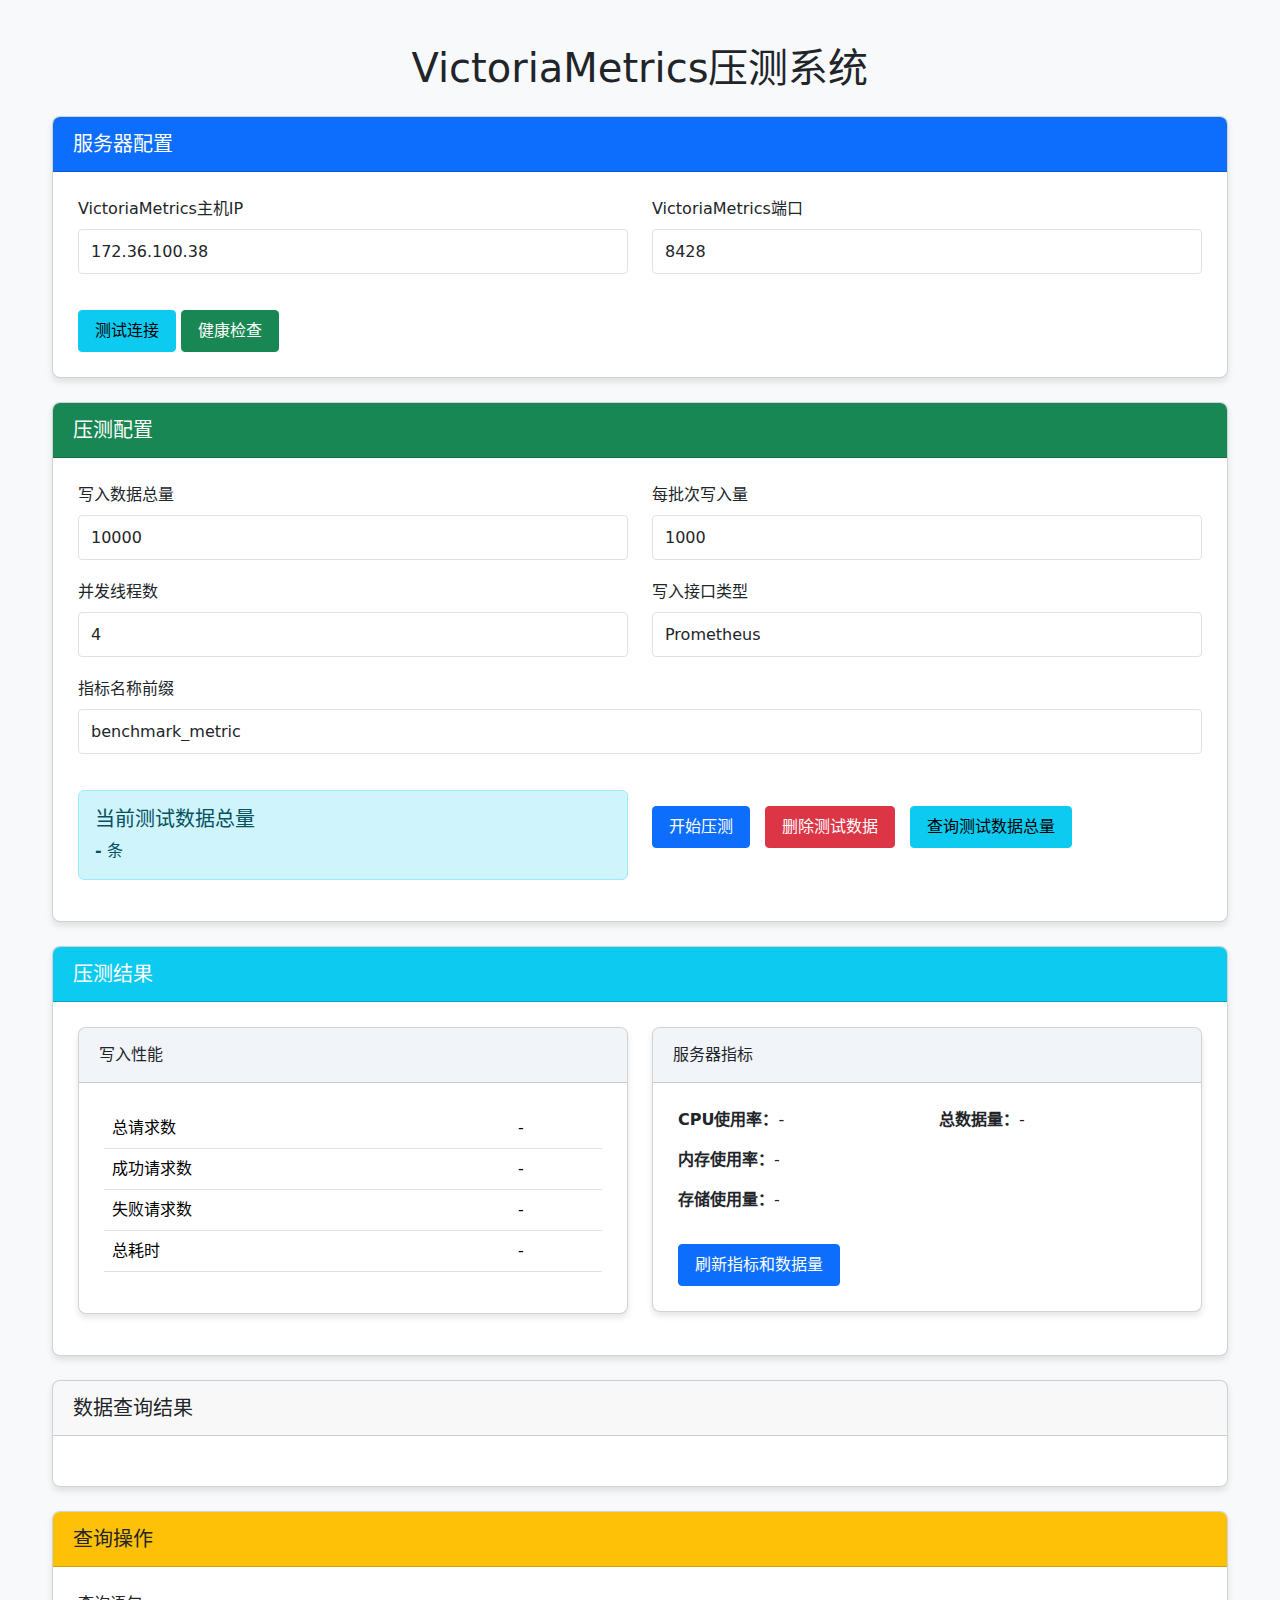
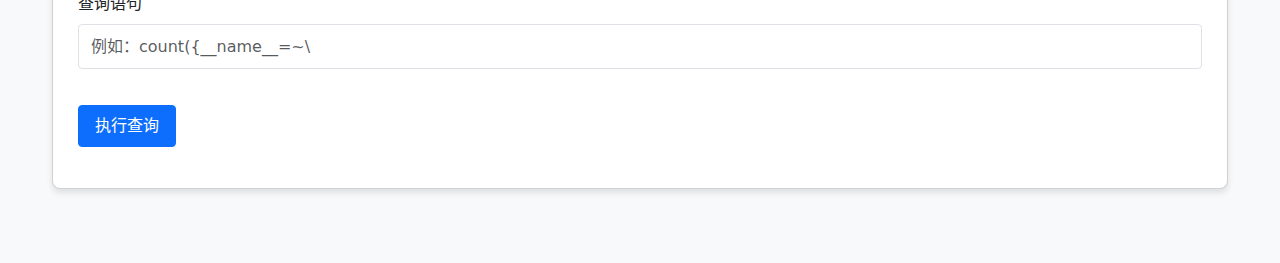
<file: src/main/resources/static/index.html>
<!DOCTYPE html>
<html lang="zh-CN">

<head>
    <meta charset="UTF-8">
    <meta name="viewport" content="width=device-width, initial-scale=1.0">
    <title>VictoriaMetrics压测系统</title>
    <link href="https://cdn.jsdelivr.net/npm/bootstrap@5.2.3/dist/css/bootstrap.min.css" rel="stylesheet">
    <link rel="stylesheet" href="css/style.css">
</head>

<body>
    <div class="container">
        <h1 class="text-center my-4">VictoriaMetrics压测系统</h1>

        <div class="card mb-4">
            <div class="card-header bg-primary text-white">
                <h5 class="mb-0">服务器配置</h5>
            </div>
            <div class="card-body">
                <div class="row">
                    <div class="col-md-6">
                        <div class="form-group">
                            <label for="host">VictoriaMetrics主机IP</label>
                            <input type="text" class="form-control" id="host" value="172.36.100.38"
                                placeholder="例如：192.168.1.100">
                        </div>
                    </div>
                    <div class="col-md-6">
                        <div class="form-group">
                            <label for="port">VictoriaMetrics端口</label>
                            <input type="number" class="form-control" id="port" value="8428">
                        </div>
                    </div>
                </div>
                <div class="mt-3">
                    <button class="btn btn-info" id="testConnection">测试连接</button>
                    <button class="btn btn-success" id="checkHealth">健康检查</button>
                    <span id="connectionStatus" class="ml-3"></span>
                </div>
            </div>
        </div>

        <div class="card mb-4">
            <div class="card-header bg-success text-white">
                <h5 class="mb-0">压测配置</h5>
            </div>
            <div class="card-body">
                <div class="row">
                    <div class="col-md-6">
                        <div class="form-group">
                            <label for="dataCount">写入数据总量</label>
                            <input type="number" class="form-control" id="dataCount" value="10000">
                        </div>
                    </div>
                    <div class="col-md-6">
                        <div class="form-group">
                            <label for="batchSize">每批次写入量</label>
                            <input type="number" class="form-control" id="batchSize" value="1000">
                        </div>
                    </div>
                </div>
                <div class="row">
                    <div class="col-md-6">
                        <div class="form-group">
                            <label for="concurrency">并发线程数</label>
                            <input type="number" class="form-control" id="concurrency" value="4">
                        </div>
                    </div>
                    <div class="col-md-6">
                        <div class="form-group">
                            <label for="apiType">写入接口类型</label>
                            <select class="form-control" id="apiType">
                                <option value="prometheus">Prometheus</option>
                                <option value="influx">InfluxDB</option>
                                <option value="opentsdb">OpenTSDB</option>
                            </select>
                        </div>
                    </div>
                </div>
                <div class="row">
                    <div class="col-md-12">
                        <div class="form-group">
                            <label for="metricPrefix">指标名称前缀</label>
                            <input type="text" class="form-control" id="metricPrefix" value="benchmark_metric">
                        </div>
                    </div>
                </div>
                <div class="row mt-3">
                    <div class="col-md-6">
                        <div class="alert alert-info">
                            <h5 class="mb-2">当前测试数据总量</h5>
                            <p class="mb-0"><strong id="testDataCount">-</strong> 条</p>
                        </div>
                    </div>
                    <div class="col-md-6">
                        <div class="mt-3">
                            <button class="btn btn-primary" id="startBenchmark">开始压测</button>
                            <button class="btn btn-danger ml-2" id="deleteData">删除测试数据</button>
                            <button class="btn btn-info ml-2" id="queryTestDataCount">查询测试数据总量</button>
                        </div>
                    </div>
                </div>
            </div>
        </div>

        <div class="card mb-4">
            <div class="card-header bg-info text-white">
                <h5 class="mb-0">压测结果</h5>
            </div>
            <div class="card-body">
                <div id="benchmarkProgress" class="progress mb-3" style="display: none;">
                    <div id="benchmarkProgressBar" class="progress-bar progress-bar-striped progress-bar-animated"
                        role="progressbar" aria-valuenow="0" aria-valuemin="0" aria-valuemax="100" style="width: 0%">0%
                    </div>
                </div>

                <div class="row">
                    <div class="col-md-6">
                        <div class="card mb-3">
                            <div class="card-header bg-light">写入性能</div>
                            <div class="card-body">
                                <table class="table">
                                    <tbody>
                                        <tr>
                                            <td>总请求数</td>
                                            <td id="totalRequests">-</td>
                                        </tr>
                                        <tr>
                                            <td>成功请求数</td>
                                            <td id="successRequests">-</td>
                                        </tr>
                                        <tr>
                                            <td>失败请求数</td>
                                            <td id="failedRequests">-</td>
                                        </tr>
                                        <tr>
                                            <td>总耗时</td>
                                            <td id="totalTime">-</td>
                                        </tr>
                                    </tbody>
                                </table>
                            </div>
                        </div>
                    </div>
                    <div class="col-md-6">
                        <div class="card mb-3">
                            <div class="card-header bg-light">服务器指标</div>
                            <div class="card-body">
                                <div class="row">
                                    <div class="col-md-6">
                                        <p><strong>CPU使用率：</strong><span id="cpuUsage">-</span></p>
                                        <p><strong>内存使用率：</strong><span id="memoryUsage">-</span></p>
                                        <p><strong>存储使用量：</strong><span id="storageUsage">-</span></p>
                                    </div>
                                    <div class="col-md-6">
                                        <p><strong>总数据量：</strong><span id="totalDataCount">-</span></p>
                                    </div>
                                </div>
                                <div class="mt-3">
                                    <button id="refreshMetrics" class="btn btn-primary me-2">刷新指标和数据量</button>
                                </div>
                            </div>
                        </div>
                    </div>
                </div>
            </div>
        </div>

        <!-- 数据查询结果展示区域 -->
        <div class="card mb-4">
            <div class="card-header">
                <h5 class="mb-0">数据查询结果</h5>
            </div>
            <div class="card-body">
                <div id="dataCount">
                    <!-- 查询结果将在这里动态显示 -->
                </div>
            </div>
        </div>

        <!-- 查询操作区域 -->
        <div class="card mb-4">
            <div class="card-header bg-warning text-dark">
                <h5 class="mb-0">查询操作</h5>
            </div>
            <div class="card-body">
                <div class="row">
                    <div class="col-md-12">
                        <div class="form-group">
                            <label for="queryStatement">查询语句</label>
                            <input type="text" class="form-control" id="queryStatement"
                                placeholder="例如：count({__name__=~\" ^http_.+\"})">
                        </div>
                    </div>
                </div>
                <div class="mt-3">
                    <button class="btn btn-primary" id="executeQuery">执行查询</button>
                </div>
                <div id="queryResult" class="mt-3">
                    <!-- 查询结果将在这里显示 -->
                </div>
            </div>
        </div>
    </div>

    <script src="https://cdn.jsdelivr.net/npm/jquery@3.6.0/dist/jquery.min.js"></script>
    <script src="https://cdn.jsdelivr.net/npm/bootstrap@5.2.3/dist/js/bootstrap.bundle.min.js"></script>
    <script src="js/app.js"></script>
</body>

</html>
</file>
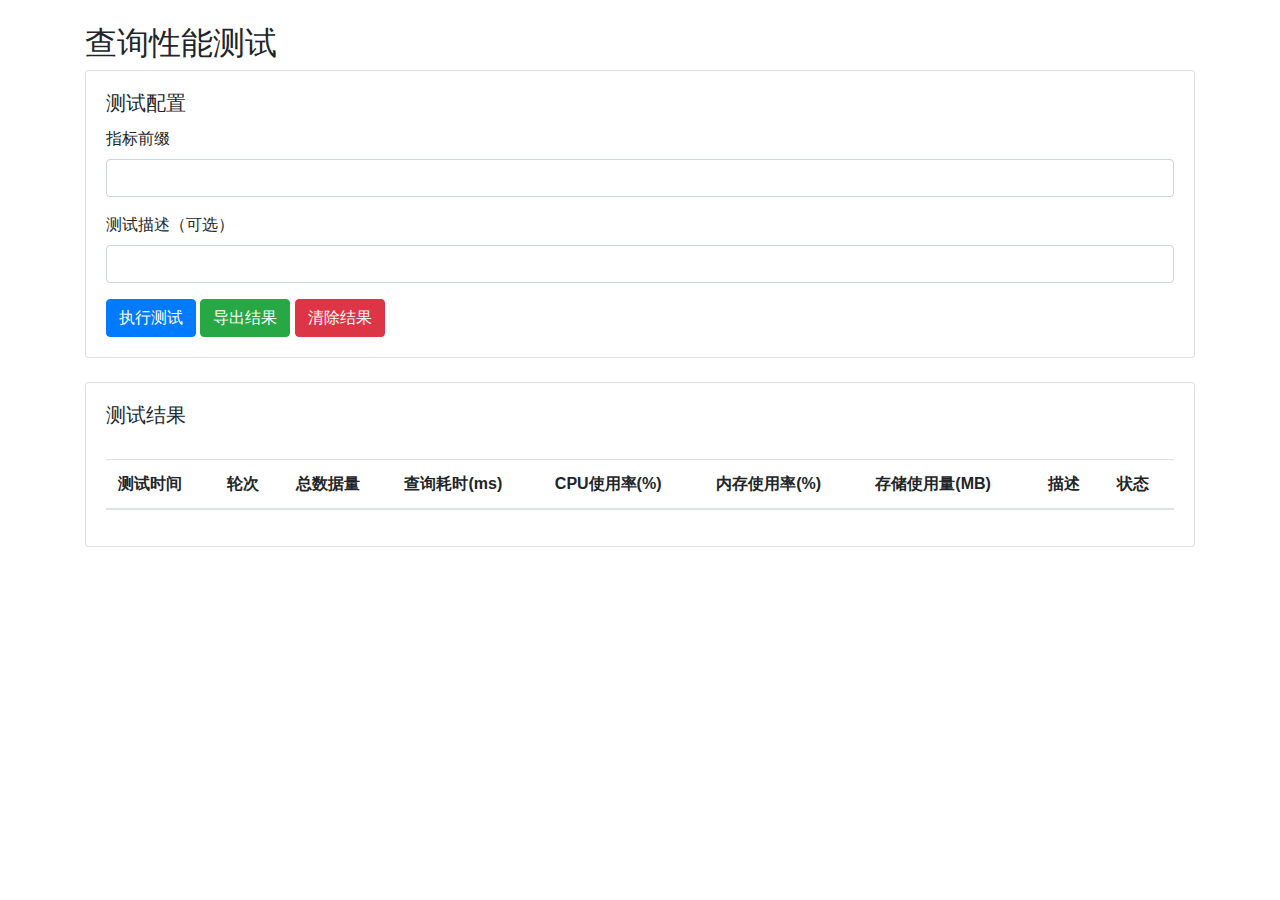
<file: src/main/resources/static/query-test.html>
<!DOCTYPE html>
<html>

<head>
    <meta charset="UTF-8">
    <title>查询性能测试</title>
    <link rel="stylesheet" href="https://stackpath.bootstrapcdn.com/bootstrap/4.5.2/css/bootstrap.min.css">
    <style>
        .result-table {
            margin-top: 20px;
        }

        .metric-value {
            font-family: monospace;
        }

        .loading {
            display: none;
            position: fixed;
            top: 0;
            left: 0;
            width: 100%;
            height: 100%;
            background: rgba(255, 255, 255, 0.8);
            z-index: 1000;
        }

        .loading-content {
            position: absolute;
            top: 50%;
            left: 50%;
            transform: translate(-50%, -50%);
            text-align: center;
        }
    </style>
</head>

<body>
    <div class="container mt-4">
        <h2>查询性能测试</h2>

        <!-- 测试表单 -->
        <div class="card mb-4">
            <div class="card-body">
                <h5 class="card-title">测试配置</h5>
                <form id="testForm">
                    <div class="form-group">
                        <label for="metricPrefix">指标前缀</label>
                        <input type="text" class="form-control" id="metricPrefix" required>
                    </div>
                    <div class="form-group">
                        <label for="description">测试描述（可选）</label>
                        <input type="text" class="form-control" id="description">
                    </div>
                    <button type="submit" class="btn btn-primary">执行测试</button>
                    <button type="button" class="btn btn-success" onclick="exportResults()">导出结果</button>
                    <button type="button" class="btn btn-danger" onclick="clearResults()">清除结果</button>
                </form>
            </div>
        </div>

        <!-- 测试结果表格 -->
        <div class="card">
            <div class="card-body">
                <h5 class="card-title">测试结果</h5>
                <div class="table-responsive">
                    <table class="table table-striped result-table">
                        <thead>
                            <tr>
                                <th>测试时间</th>
                                <th>轮次</th>
                                <th>总数据量</th>
                                <th>查询耗时(ms)</th>
                                <th>CPU使用率(%)</th>
                                <th>内存使用率(%)</th>
                                <th>存储使用量(MB)</th>
                                <th>描述</th>
                                <th>状态</th>
                            </tr>
                        </thead>
                        <tbody id="resultTableBody">
                        </tbody>
                    </table>
                </div>
            </div>
        </div>
    </div>

    <!-- 加载中遮罩 -->
    <div id="loading" class="loading">
        <div class="loading-content">
            <div class="spinner-border text-primary" role="status">
                <span class="sr-only">加载中...</span>
            </div>
            <div class="mt-2">测试执行中，请稍候...</div>
        </div>
    </div>

    <script src="https://code.jquery.com/jquery-3.5.1.min.js"></script>
    <script src="https://cdn.jsdelivr.net/npm/@popperjs/core@2.5.4/dist/umd/popper.min.js"></script>
    <script src="https://stackpath.bootstrapcdn.com/bootstrap/4.5.2/js/bootstrap.min.js"></script>
    <script>
        // 存储测试结果的数组
        let testResults = [];

        // 格式化日期时间
        function formatDateTime(dateTimeStr) {
            const date = new Date(dateTimeStr);
            return date.toLocaleString();
        }

        // 格式化数字
        function formatNumber(num, decimals = 2) {
            return Number(num).toFixed(decimals);
        }

        // 更新结果表格
        function updateResultTable() {
            const tbody = document.getElementById('resultTableBody');
            tbody.innerHTML = '';

            testResults.forEach(result => {
                const row = document.createElement('tr');
                row.innerHTML = `
                    <td>${formatDateTime(result.testTime)}</td>
                    <td>${result.roundNumber}</td>
                    <td class="metric-value">${result.totalDataPoints}</td>
                    <td class="metric-value">${result.queryTimeMillis}</td>
                    <td class="metric-value">${formatNumber(result.cpuUsagePercent)}</td>
                    <td class="metric-value">${formatNumber(result.memoryUsagePercent)}</td>
                    <td class="metric-value">${formatNumber(result.storageUsageMB)}</td>
                    <td>${result.description || ''}</td>
                    <td>${result.status}</td>
                `;
                tbody.appendChild(row);
            });
        }

        // 显示加载中
        function showLoading() {
            document.getElementById('loading').style.display = 'block';
        }

        // 隐藏加载中
        function hideLoading() {
            document.getElementById('loading').style.display = 'none';
        }

        $(document).ready(function () {
            $('#testForm').on('submit', function (e) {
                e.preventDefault();

                const request = {
                    metricPrefix: $('#metricPrefix').val(),
                    description: $('#description').val()
                };

                showLoading();

                $.ajax({
                    url: '/query-test/run',
                    type: 'POST',
                    contentType: 'application/json',
                    data: JSON.stringify(request),
                    success: function (response) {
                        testResults.push(response);
                        updateResultTable();
                        hideLoading();
                    },
                    error: function (xhr) {
                        alert('测试执行失败: ' + xhr.responseText);
                        hideLoading();
                    }
                });
            });
        });

        function exportResults() {
            window.location.href = '/query-test/export';
        }

        function clearResults() {
            if (confirm('确定要清除所有测试结果吗？')) {
                $.ajax({
                    url: '/query-test/clear',
                    type: 'POST',
                    success: function () {
                        testResults = [];
                        updateResultTable();
                    },
                    error: function (xhr) {
                        alert('清除结果失败: ' + xhr.responseText);
                    }
                });
            }
        }
    </script>
</body>

</html>
</file>
<file: src/main/resources/static/css/style.css>
/* 自定义样式 */
body {
    background-color: #f8f9fa;
    padding-top: 20px;
    padding-bottom: 50px;
}

.container {
    max-width: 1200px;
    margin: 0 auto;
}

.card {
    box-shadow: 0 4px 6px rgba(0, 0, 0, 0.1);
    border-radius: 8px;
    overflow: hidden;
}

.card-header {
    padding: 15px 20px;
}

.card-body {
    padding: 25px;
}

.btn {
    border-radius: 4px;
    padding: 8px 16px;
    font-weight: 500;
}

.table td {
    vertical-align: middle;
}

.progress {
    height: 20px;
    border-radius: 4px;
}

input.form-control,
select.form-control {
    height: 45px;
    border-radius: 4px;
}

.form-group {
    margin-bottom: 20px;
}

label {
    font-weight: 500;
    margin-bottom: 8px;
}

.mt-3 {
    margin-top: 15px;
}

.mb-3 {
    margin-bottom: 15px;
}

.ml-2 {
    margin-left: 10px;
}

.ml-3 {
    margin-left: 15px;
}

.bg-light {
    background-color: #f1f4f9 !important;
}

#connectionStatus.success {
    color: #28a745;
}

#connectionStatus.error {
    color: #dc3545;
}

#benchmarkProgress {
    height: 30px;
}

@media (max-width: 768px) {
    .container {
        padding: 0 15px;
    }

    .card-body {
        padding: 15px;
    }
}
</file>
